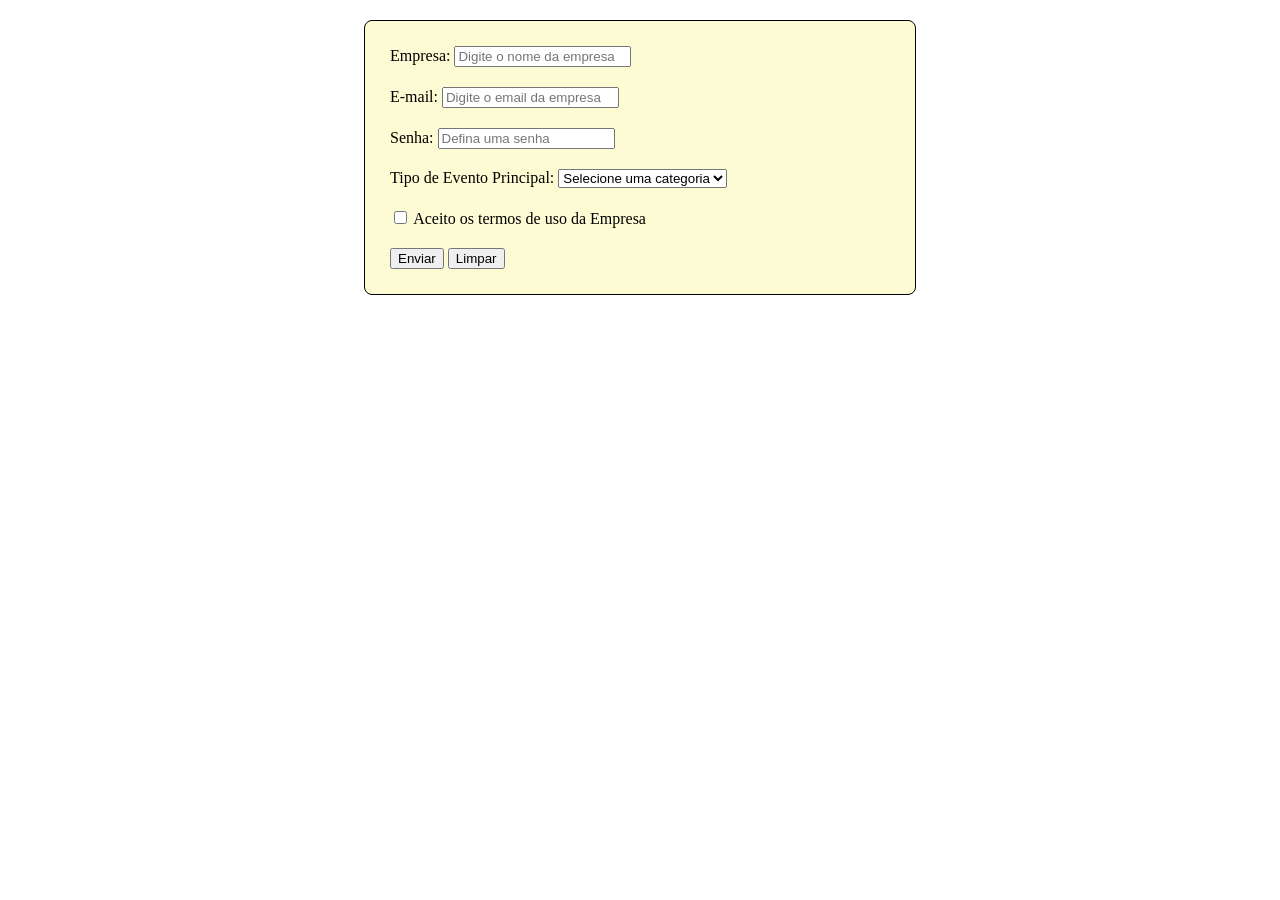
<file: Atividade 01/cadastro.html>
<!DOCTYPE html>
<html lang="pt-br">
<head>
    <meta charset="UTF-8">
    <meta name="viewport" content="width=device-width, initial-scale=1.0">
    <title>Cadastro Plataforma de Eventos</title>
</head>
<body>

<form style="background-color: #FDFBD4; border: 1px solid black; display:flex; flex-direction: column; padding: 25px; border-radius: 8px; max-width: 500px; margin: 20px auto;">

    <div style="display:flex; flex-direction: column; gap: 20px">

        <div>
            <label for="user">Empresa:</label>
            <input id="user" type="text" placeholder="Digite o nome da empresa" name="nome_empresa" required>
        </div>

        <div>
            <label for="email">E-mail:</label>
            <input id="email" type="email" placeholder="Digite o email da empresa" name="email_empresa" required>
        </div>

        <div>
            <label for="senha">Senha:</label>
            <input id="senha" type="password" placeholder="Defina uma senha" name="senha_empresa">
        </div>

        <div>
            <label for="tipo_evento">Tipo de Evento Principal:</label>
            <select id="tipo_evento" name="tipo_evento">
                <option value="" disabled selected>Selecione uma categoria</option>
                <option value="corporativo">Corporativo</option>
                <option value="conferencia">Conferência</option>
                <option value="workshop">Workshop</option>
                <option value="show">Show / Festival</option>
                <option value="feira">Feira / Exposição</option>
            </select>
        </div>

        <div>
            <input id="termos" type="checkbox" name="termos" required>
            <label for="termos">Aceito os termos de uso da Empresa</label>
        </div>

        <div>
            <button type="submit" name="enviar">Enviar</button>
            <button type="submit" name="limpar">Limpar</button>
        </div>

    </div>

</form>

</body>
</html>
</file>
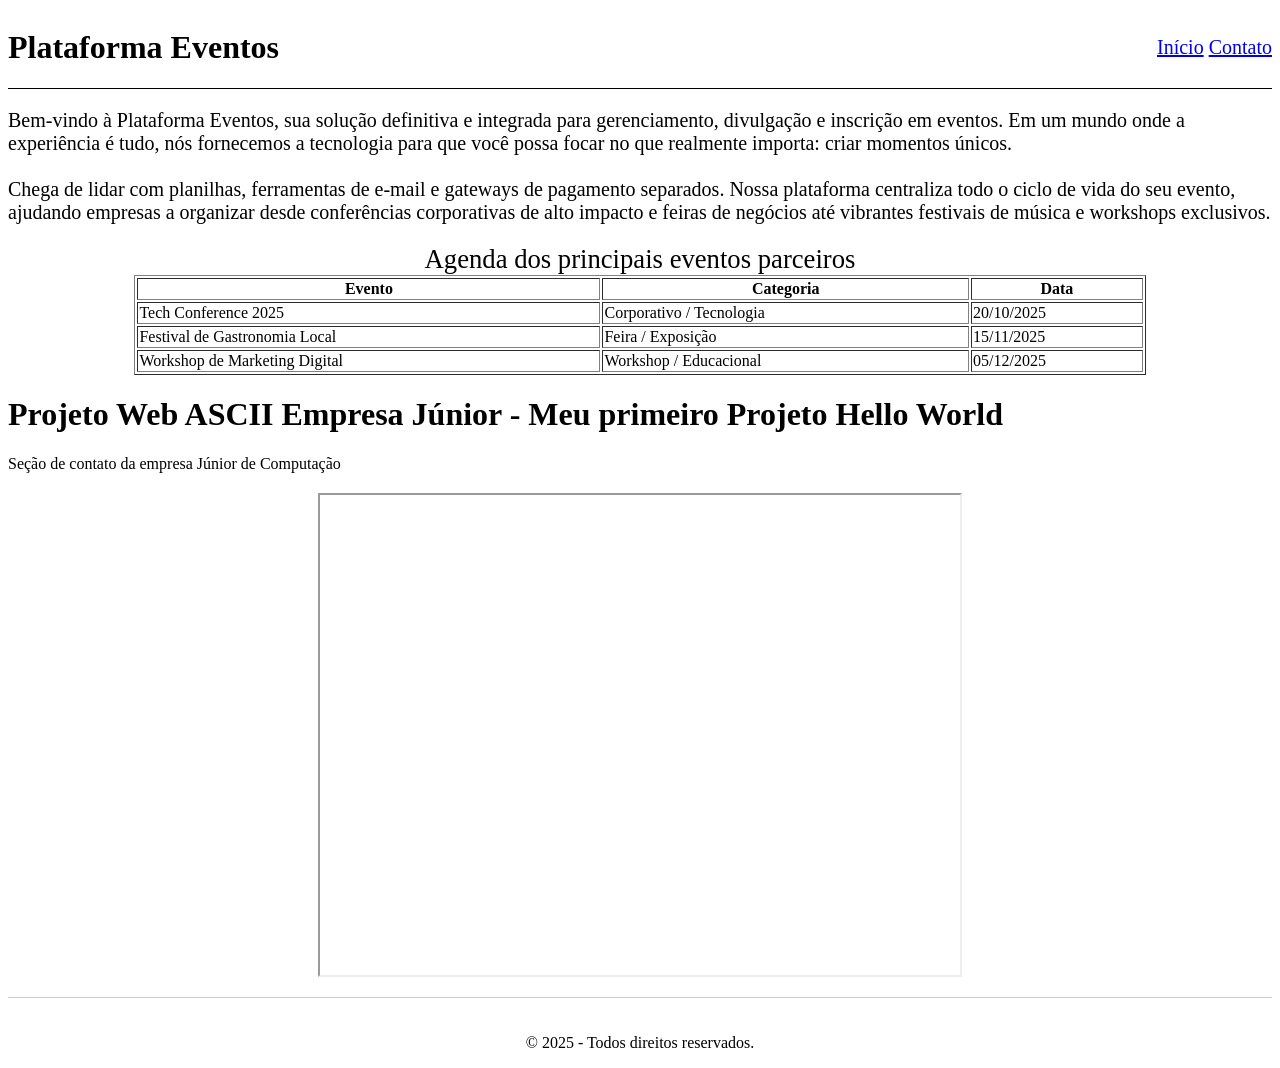
<file: Atividade 01/perfil.html>
<!DOCTYPE html>
<html lang="pt-br">
<head>
    <meta charset="UTF-8">
    <meta name="viewport" content="width=device-width, initial-scale=1.0">
    <title>Perfil - Plataforma Eventos</title>
</head>
<body>

<header style="border-bottom: 1px solid black;">

    <div style="display: flex; flex-direction: row; align-items: center; justify-content: space-between">
        <h1>Plataforma Eventos</h1>
        <nav style="font-size: 15pt">
            <a href="#inicio">Início</a>
            <a href="#contato">Contato</a>
        </nav>
    </div>
</header>

<section style="margin-top: 20px; font-size: 15pt">
    <p>Bem-vindo à Plataforma Eventos, sua solução definitiva e integrada para gerenciamento, divulgação e inscrição em eventos. Em um mundo onde a experiência é tudo, nós fornecemos a tecnologia para que você possa focar no que realmente importa: criar momentos únicos.
        <br><br>Chega de lidar com planilhas, ferramentas de e-mail e gateways de pagamento separados. Nossa plataforma centraliza todo o ciclo de vida do seu evento, ajudando empresas a organizar desde conferências corporativas de alto impacto e feiras de negócios até vibrantes festivais de música e workshops exclusivos.</p>
</section>

<section style="display: flex; justify-content: center">
    <table border="1" style="width: 80%;">
        <caption style="font-size: 20pt">Agenda dos principais eventos parceiros</caption>
        <thead>
        <tr>
            <th>Evento</th>
            <th>Categoria</th>
            <th>Data</th>
        </tr>
        </thead>
        <tbody>
        <tr>
            <td>Tech Conference 2025</td>
            <td>Corporativo / Tecnologia</td>
            <td>20/10/2025</td>
        </tr>
        <tr>
            <td>Festival de Gastronomia Local</td>
            <td>Feira / Exposição</td>
            <td>15/11/2025</td>
        </tr>
        <tr>
            <td>Workshop de Marketing Digital</td>
            <td>Workshop / Educacional</td>
            <td>05/12/2025</td>
        </tr>
        </tbody>
    </table>
</section>

<div>
    <h1>Projeto Web ASCII Empresa Júnior - Meu primeiro Projeto Hello World</h1>
    <section> Seção de contato da empresa Júnior de Computação </section>
</div>

<div style="display: flex; justify-content: center; padding: 20px">
    <iframe width="640" height="480" src="https://www.youtube.com/embed/pfKZhjm3MP8?si=yKjiLMmZetIVm70E" title="YouTube video player"></iframe>
</div>

<footer style="border-top: 1px solid #ccc; padding-top: 20px; text-align: center;">
    <p>© 2025 - Todos direitos reservados.</p>
</footer>

</body>
</html>
</file>
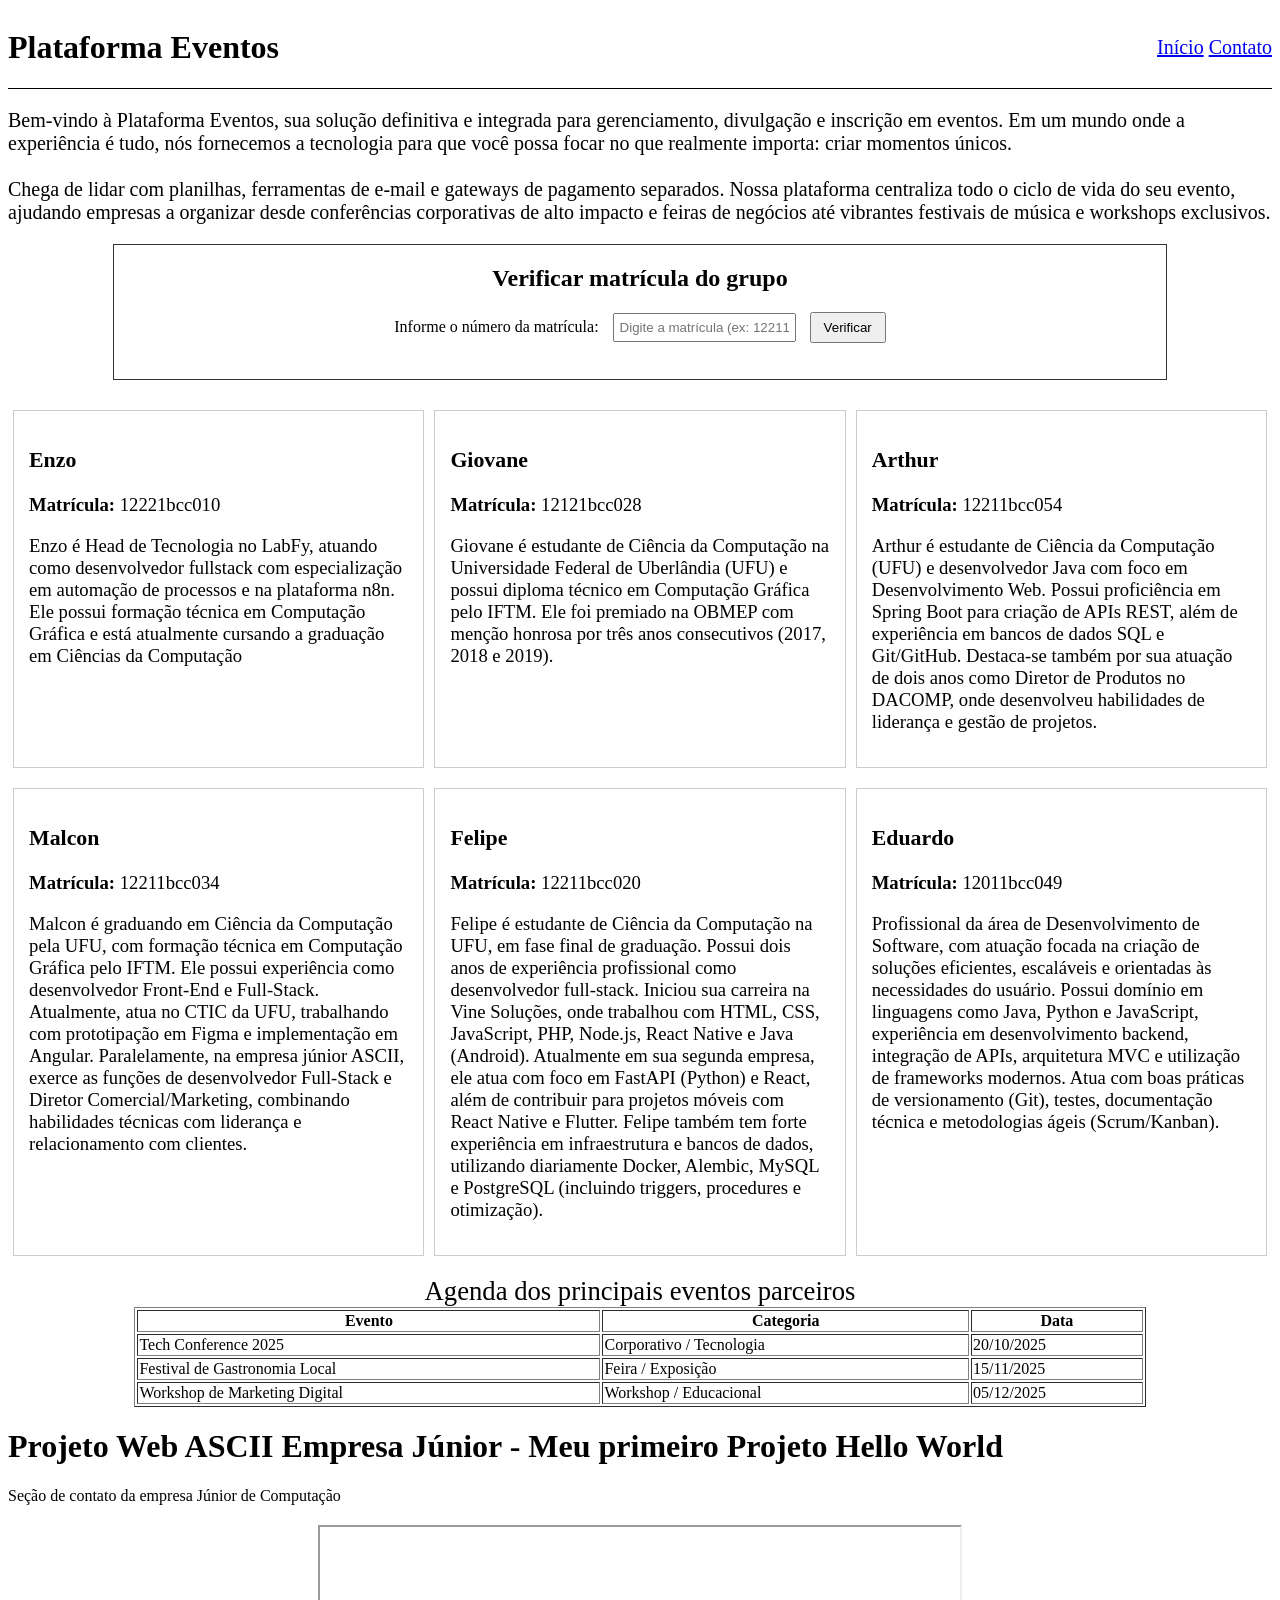
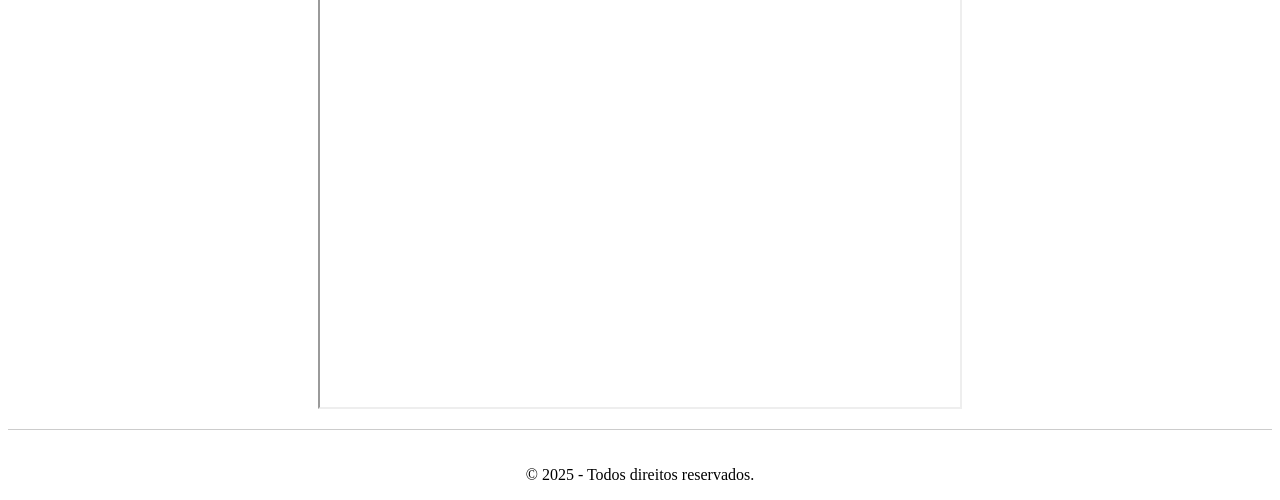
<file: Atividade 02/descricaoProfissional.html>
<!DOCTYPE html>
<html lang="pt-br">
<head>
    <meta charset="UTF-8">
    <meta name="viewport" content="width=device-width, initial-scale=1.0">
    <title>Perfil - Plataforma Eventos</title>
</head>
<body>
<header style="border-bottom: 1px solid black;">
    <div style="display: flex; flex-direction: row; align-items: center; justify-content: space-between">
        <h1>Plataforma Eventos</h1>
        <nav style="font-size: 15pt">
            <a href="#inicio">Início</a>
            <a href="#contato">Contato</a>
        </nav>
    </div>
</header>

<section id="inicio" style="margin-top: 20px; font-size: 15pt">
    <p id="paragrafo-inicial">Bem-vindo à Plataforma Eventos, sua solução definitiva e integrada para gerenciamento, divulgação e inscrição em eventos. Em um mundo onde a experiência é tudo, nós fornecemos a tecnologia para que você possa focar no que realmente importa: criar momentos únicos.
        <br><br>Chega de lidar com planilhas, ferramentas de e-mail e gateways de pagamento separados. Nossa plataforma centraliza todo o ciclo de vida do seu evento, ajudando empresas a organizar desde conferências corporativas de alto impacto e feiras de negócios até vibrantes festivais de música e workshops exclusivos.</p>
</section>

<section style="display: flex; justify-content: center; margin-top: 20px;">
    <div style="border: 1px solid #333; padding: 20px; width: 80%; text-align: center;">
        <h2 style="margin-top: 0;">Verificar matrícula do grupo</h2>
        <label for="matriculaInput">Informe o número da matrícula:</label>
        <input type="text" id="matriculaInput" placeholder="Digite a matrícula (ex: 12211bcc034)" style="margin-left: 10px; padding: 5px; text-align: center;">
        <button id="verificarBtn" style="margin-left: 10px; padding: 6px 12px;">Verificar</button>
        <p id="mensagem" style="color: #cc0000; font-weight: bold;"></p>
    </div>
</section>

<section style="display: flex; flex-wrap: wrap; justify-content: space-around; margin-top: 30px; font-size: 14pt;">
    <article style="border: 1px solid #ccc; padding: 15px; width: 30%; margin-bottom: 20px;">
        <h3>Enzo</h3>
        <p><strong>Matrícula:</strong> 12221bcc010</p>
        <p id="descricao-12221bcc010">Enzo é Head de Tecnologia no LabFy, atuando como desenvolvedor fullstack com especialização em automação de processos e na plataforma n8n. Ele possui formação técnica em Computação Gráfica e está atualmente cursando a graduação em Ciências da Computação</p>
    </article>
    <article style="border: 1px solid #ccc; padding: 15px; width: 30%; margin-bottom: 20px;">
        <h3>Giovane</h3>
        <p><strong>Matrícula:</strong> 12121bcc028</p>
        <p id="descricao-12121bcc028">Giovane é estudante de Ciência da Computação na Universidade Federal de Uberlândia (UFU) e possui diploma técnico em Computação Gráfica pelo IFTM. Ele foi premiado na OBMEP com menção honrosa por três anos consecutivos (2017, 2018 e 2019).</p>
    </article>
    <article style="border: 1px solid #ccc; padding: 15px; width: 30%; margin-bottom: 20px;">
        <h3>Arthur</h3>
        <p><strong>Matrícula:</strong> 12211bcc054</p>
        <p id="descricao-12211bcc054">Arthur é estudante de Ciência da Computação (UFU) e desenvolvedor Java com foco em Desenvolvimento Web. Possui proficiência em Spring Boot para criação de APIs REST, além de experiência em bancos de dados SQL e Git/GitHub. Destaca-se também por sua atuação de dois anos como Diretor de Produtos no DACOMP, onde desenvolveu habilidades de liderança e gestão de projetos.</p>
    </article>
    <article style="border: 1px solid #ccc; padding: 15px; width: 30%; margin-bottom: 20px;">
        <h3>Malcon</h3>
        <p><strong>Matrícula:</strong> 12211bcc034</p>
        <p id="descricao-12211bcc034">Malcon é graduando em Ciência da Computação pela UFU, com formação técnica em Computação Gráfica pelo IFTM. Ele possui experiência como desenvolvedor Front-End e Full-Stack. Atualmente, atua no CTIC da UFU, trabalhando com prototipação em Figma e implementação em Angular. Paralelamente, na empresa júnior ASCII, exerce as funções de desenvolvedor Full-Stack e Diretor Comercial/Marketing, combinando habilidades técnicas com liderança e relacionamento com clientes.</p>
    </article>
    <article style="border: 1px solid #ccc; padding: 15px; width: 30%; margin-bottom: 20px;">
        <h3>Felipe</h3>
        <p><strong>Matrícula:</strong> 12211bcc020</p>
        <p id="descricao-12211bcc020">Felipe é estudante de Ciência da Computação na UFU, em fase final de graduação. Possui dois anos de experiência profissional como desenvolvedor full-stack. Iniciou sua carreira na Vine Soluções, onde trabalhou com HTML, CSS, JavaScript, PHP, Node.js, React Native e Java (Android).

            Atualmente em sua segunda empresa, ele atua com foco em FastAPI (Python) e React, além de contribuir para projetos móveis com React Native e Flutter. Felipe também tem forte experiência em infraestrutura e bancos de dados, utilizando diariamente Docker, Alembic, MySQL e PostgreSQL (incluindo triggers, procedures e otimização).</p>
    </article>
    <article style="border: 1px solid #ccc; padding: 15px; width: 30%; margin-bottom: 20px;">
        <h3>Eduardo</h3>
        <p><strong>Matrícula:</strong> 12011bcc049</p>
        <p id="descricao-12011bcc049">Profissional da área de Desenvolvimento de Software, com atuação focada na criação de soluções eficientes, escaláveis e orientadas às necessidades do usuário. Possui domínio em linguagens como Java, Python e JavaScript, experiência em desenvolvimento backend, integração de APIs, arquitetura MVC e utilização de frameworks modernos. Atua com boas práticas de versionamento (Git), testes, documentação técnica e metodologias ágeis (Scrum/Kanban).</p>
    </article>
</section>

<section style="display: flex; justify-content: center">
    <table border="1" style="width: 80%;">
        <caption style="font-size: 20pt">Agenda dos principais eventos parceiros</caption>
        <thead>
        <tr>
            <th>Evento</th>
            <th>Categoria</th>
            <th>Data</th>
        </tr>
        </thead>
        <tbody>
        <tr>
            <td>Tech Conference 2025</td>
            <td>Corporativo / Tecnologia</td>
            <td>20/10/2025</td>
        </tr>
        <tr>
            <td>Festival de Gastronomia Local</td>
            <td>Feira / Exposição</td>
            <td>15/11/2025</td>
        </tr>
        <tr>
            <td>Workshop de Marketing Digital</td>
            <td>Workshop / Educacional</td>
            <td>05/12/2025</td>
        </tr>
        </tbody>
    </table>
</section>

<div>
    <h1>Projeto Web ASCII Empresa Júnior - Meu primeiro Projeto Hello World</h1>
    <section> Seção de contato da empresa Júnior de Computação </section>
</div>

<div style="display: flex; justify-content: center; padding: 20px">
    <iframe width="640" height="480" src="https://www.youtube.com/embed/pfKZhjm3MP8?si=yKjiLMmZetIVm70E" title="YouTube video player"></iframe>
</div>

<footer id="contato" style="border-top: 1px solid #ccc; padding-top: 20px; text-align: center;">
    <p>© 2025 - Todos direitos reservados.</p>
</footer>

<script src="descricaoProfissional.js"></script>
</body>
</html>
</file>
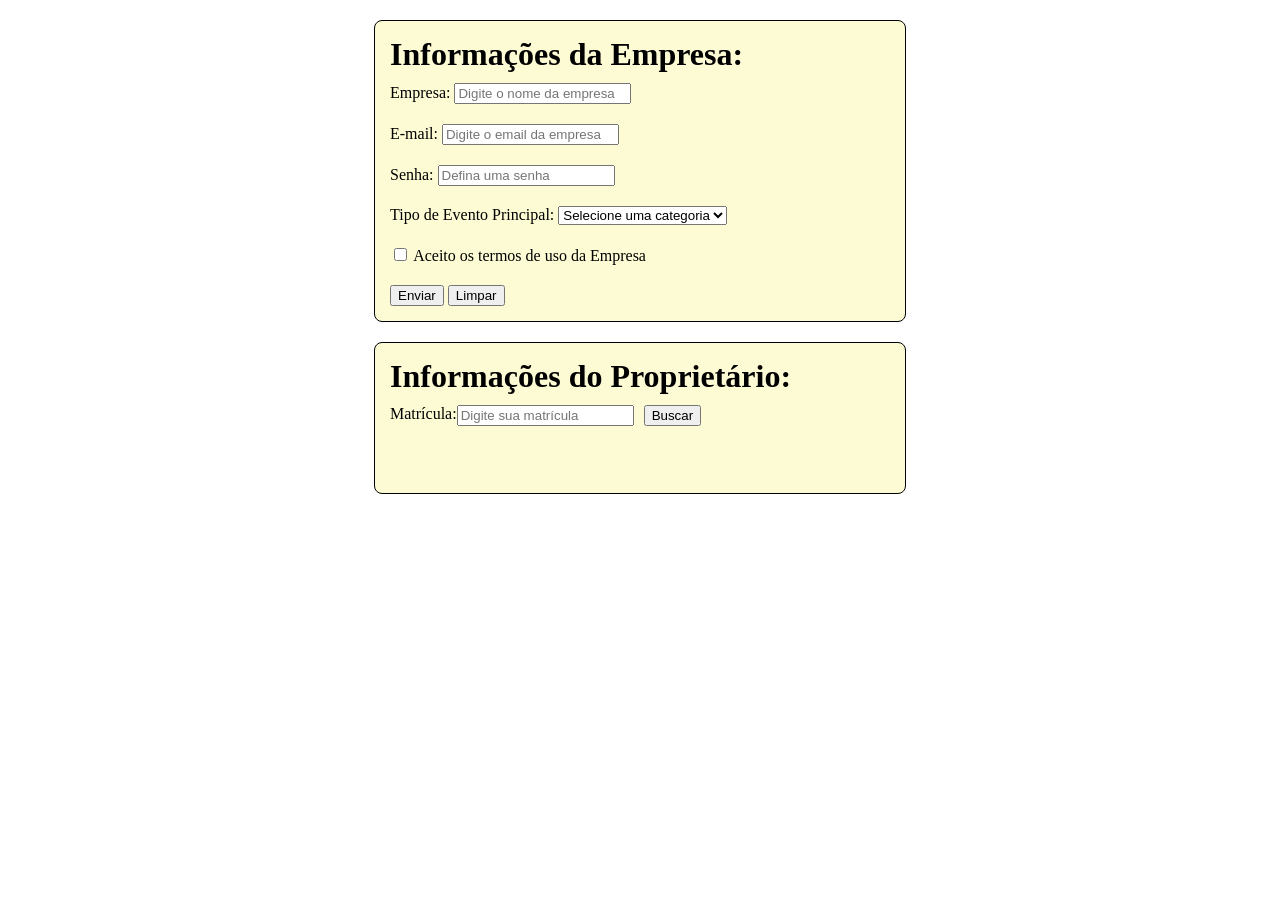
<file: Atividade 02/matricula.html>
<!DOCTYPE html>
<html lang="pt-br">
<head>
    <meta charset="UTF-8">
    <meta name="viewport" content="width=device-width, initial-scale=1.0">
    <title>Busca por Matrícula</title>

    <link rel="stylesheet" href="matricula.css">
</head>
<body>

<form class="form-container">

    <h1>Informações da Empresa:</h1>

    <div class="form-fields">
        <div>
            <label for="user">Empresa:</label>
            <input id="user" type="text" placeholder="Digite o nome da empresa" name="nome_empresa" required>
        </div>
        <div>
            <label for="email">E-mail:</label>
            <input id="email" type="email" placeholder="Digite o email da empresa" name="email_empresa" required>
        </div>
        <div>
            <label for="senha">Senha:</label>
            <input id="senha" type="password" placeholder="Defina uma senha" name="senha_empresa">
        </div>
        <div>
            <label for="tipo_evento">Tipo de Evento Principal:</label>
            <select id="tipo_evento" name="tipo_evento">
                <option value="" disabled selected>Selecione uma categoria</option>
                <option value="corporativo">Corporativo</option>
                <option value="conferencia">Conferência</option>
                <option value="workshop">Workshop</option>
                <option value="show">Show / Festival</option>
                <option value="feira">Feira / Exposição</option>
            </select>
        </div>
        <div>
            <input id="termos" type="checkbox" name="termos" required>
            <label for="termos">Aceito os termos de uso da Empresa</label>
        </div>
        <div>
            <button type="submit" name="enviar">Enviar</button>
            <button type="submit" name="limpar">Limpar</button>
        </div>
    </div>
</form>

<div class="form-container">
    <h1>Informações do Proprietário:</h1>

    <div class="input-row">
        <div class="input-group">
            <label for="matricula">Matrícula:</label>
            <input id="matricula" type="text" placeholder="Digite sua matrícula" name="matricula">
        </div>
        <button type="button" id="botaoBuscar">Buscar</button>
    </div>

    <div id="proprietario">
        <img id="foto" >
    </div>

    <p id="busca"></p>
</div>

<script src="matricula.js"></script>

</body>
</html>
</file>
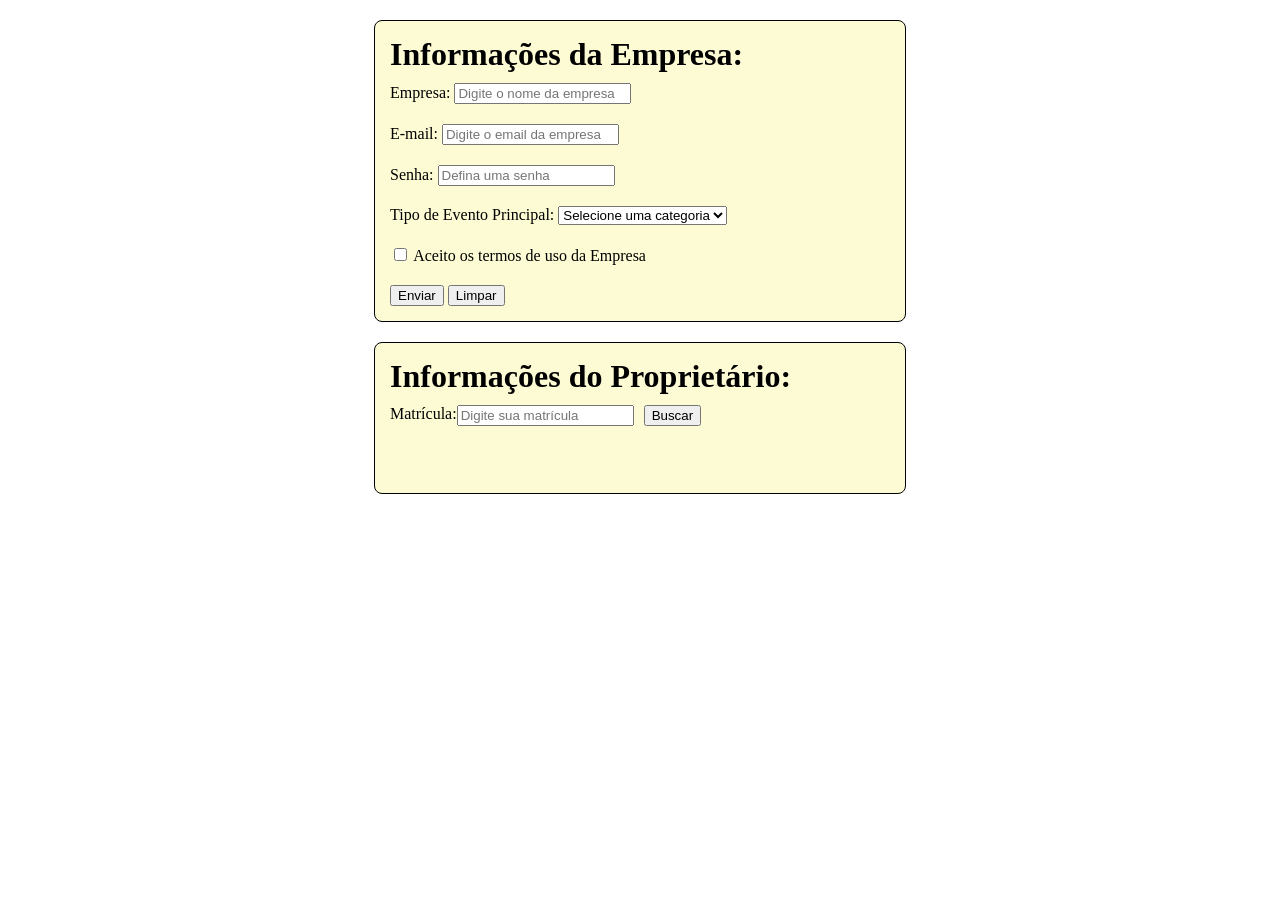
<file: Atividade 03/matricula.html>
<!DOCTYPE html>
<html lang="pt-br">
<head>
    <meta charset="UTF-8">
    <meta name="viewport" content="width=device-width, initial-scale=1.0">
    <title>Busca por Matrícula</title>

    <link rel="stylesheet" href="matricula.css">
</head>
<body>

<form class="form-container">

    <h1>Informações da Empresa:</h1>

    <div class="form-fields">
        <div>
            <label for="user">Empresa:</label>
            <input id="user" type="text" placeholder="Digite o nome da empresa" name="nome_empresa" required>
        </div>
        <div>
            <label for="email">E-mail:</label>
            <input id="email" type="email" placeholder="Digite o email da empresa" name="email_empresa" required>
        </div>
        <div>
            <label for="senha">Senha:</label>
            <input id="senha" type="password" placeholder="Defina uma senha" name="senha_empresa">
        </div>
        <div>
            <label for="tipo_evento">Tipo de Evento Principal:</label>
            <select id="tipo_evento" name="tipo_evento">
                <option value="" disabled selected>Selecione uma categoria</option>
                <option value="corporativo">Corporativo</option>
                <option value="conferencia">Conferência</option>
                <option value="workshop">Workshop</option>
                <option value="show">Show / Festival</option>
                <option value="feira">Feira / Exposição</option>
            </select>
        </div>
        <div>
            <input id="termos" type="checkbox" name="termos" required>
            <label for="termos">Aceito os termos de uso da Empresa</label>
        </div>
        <div>
            <button type="submit" name="enviar">Enviar</button>
            <button type="submit" name="limpar">Limpar</button>
        </div>
    </div>
</form>

<div class="form-container">
    <h1>Informações do Proprietário:</h1>

    <div class="input-row">
        <div class="input-group">
            <label for="matricula">Matrícula:</label>
            <input id="matricula" type="text" placeholder="Digite sua matrícula" name="matricula">
        </div>
        <button type="button" id="botaoBuscar">Buscar</button>
    </div>

    <div id="proprietario">
        <img id="foto" alt="Foto do Discente" title="Clique para ver a próxima foto">
    </div>

    <p id="busca"></p>
</div>

<script src="matricula.js"></script>

</body>
</html>
</file>
<file: Atividade 02/matricula.css>
.form-container {
    background-color: #FDFBD4;
    border: 1px solid black;
    display: flex;
    flex-direction: column;
    padding: 15px;
    border-radius: 8px;
    max-width: 500px;
    margin: 20px auto;
    gap: 10px;
}

.form-container h1 {
    margin: 0px;
}

.form-fields {
    display: flex;
    flex-direction: column;
    gap: 20px;
}

.input-row {
    display: flex;
    flex-direction: row;
    gap: 10px;
    align-items: flex-end;
}

.input-group {
    display: flex;
    flex-direction: row;
}

#foto {
    display: none;
    width: 300px;
    height: 300px;
    border-radius: 8px;
    margin-top: 10px;

    margin-left: auto;
    margin-right: auto;
}
</file>
<file: Atividade 03/matricula.css>
.form-container {
    background-color: #FDFBD4;
    border: 1px solid black;
    display: flex;
    flex-direction: column;
    padding: 15px;
    border-radius: 8px;
    max-width: 500px;
    margin: 20px auto;
    gap: 10px;
}

.form-container h1 {
    margin: 0px;
}

.form-fields {
    display: flex;
    flex-direction: column;
    gap: 20px;
}

.input-row {
    display: flex;
    flex-direction: row;
    gap: 10px;
    align-items: flex-end;
}

.input-group {
    display: flex;
    flex-direction: row;
}

#foto {
    display: none;
    width: 300px;
    height: 300px;
    border-radius: 8px;
    margin-top: 10px;
    margin-left: auto;
    margin-right: auto;
    cursor: pointer;
}
</file>
